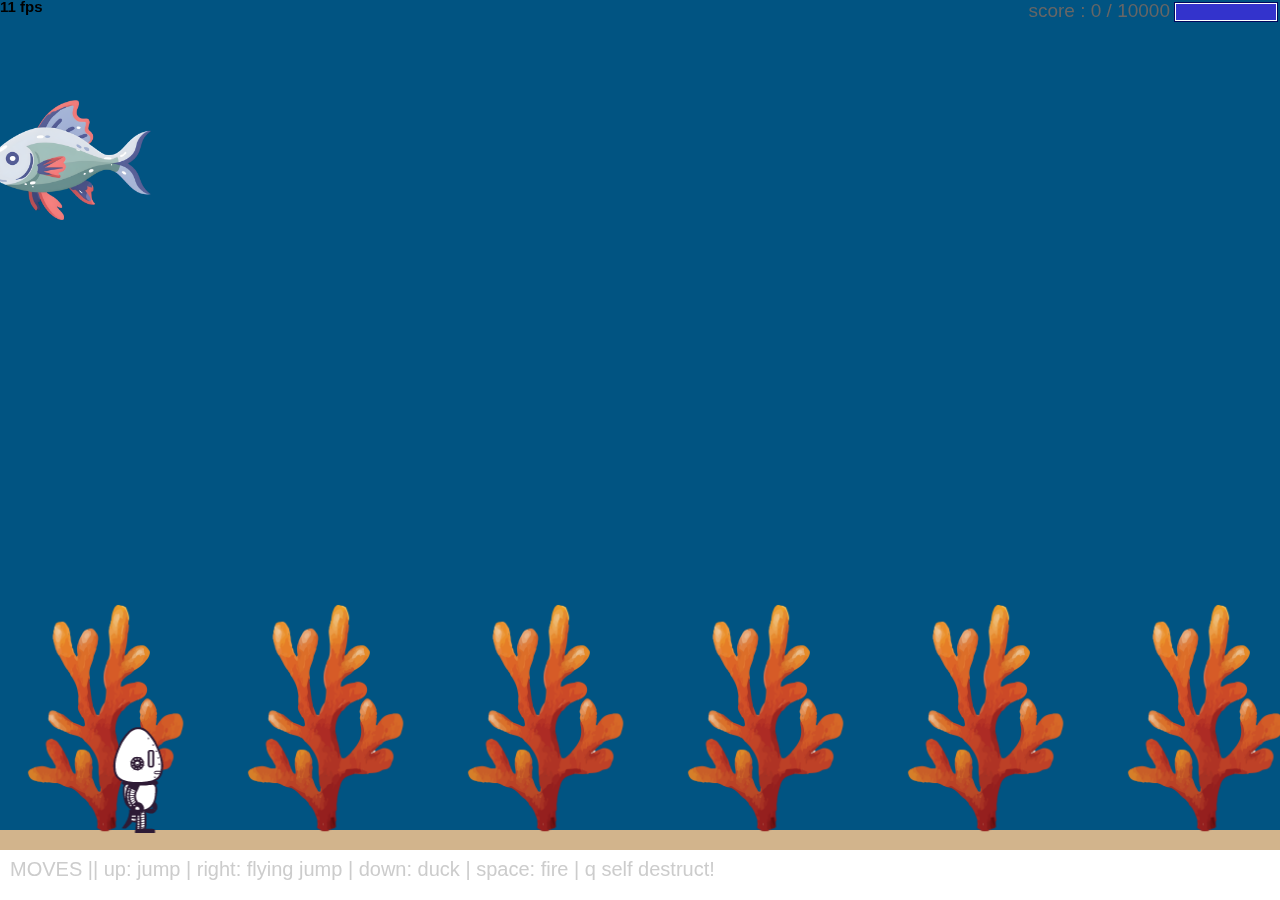
<file: runtime/index.html>
<!DOCTYPE html>
<html>
  <head>
    <meta charset="utf-8" />

    <title>Operation Spark || Runtime!</title>
    <meta name="description" content="Operation Spark Motion Poem" />
    <meta name="author" content="operationspark.org" />
    <meta name="viewport" content="width=device-width, initial-scale=1.0" />

    <link href="css/bootstrap.min.css" rel="stylesheet" media="screen" />
    <link href="css/style.css" rel="stylesheet" />

    <!-- all core CreateJS and 3rd party libraries are listed here: -->
    <script src="bower_components/lodash/lodash.min.js"></script>
    <script src="bower_components/bluebird/js/browser/bluebird.min.js"></script>
    <script src="js/lib/proton-1.0.0.min.js"></script>
    <script src="bower_components/easeljs/lib/easeljs-0.8.2.min.js"></script>
    <script src="bower_components/PreloadJS/lib/preloadjs-0.6.2.min.js"></script>
    <script src="bower_components/TweenJS/lib/tweenjs.min.js"></script>
    <script src="bower_components/SoundJS/lib/soundjs-0.6.2.min.js"></script>
    <script src="bower_components/opspark-draw/draw.js"></script>
    <script src="bower_components/racket/racket.js"></script>

    <!-- our app javascript code -->
    <script src="js/util/load.js"></script>
    <script src="js/util/spin.min.js"></script>
    <script src="js/util/point.js"></script>
    <script src="js/spritesheet.js"></script>
    <script src="js/world/rules.js"></script>
    <script src="js/particle/particleManager.js"></script>
    <script src="js/orb/orbManager.js"></script>
    <script src="js/projectile/projectileManager.js"></script>
    <script src="js/view/pacifier.js"></script>
    <script src="js/view/background.js"></script>
    <script src="js/view/ground.js"></script>
    <script src="js/view/hud.js"></script>
    <script src="js/player/halle.js"></script>
    <script src="js/player/playerManager.js"></script>
    <script src="js/opspark.js"></script>
    <script src="js/game.js"></script>
    <script src="js/init.js"></script>
    <script src="js/levelData.js"></script>
    <script src="js/runLevels.js"></script>

    <!--Load Additional Scripts Here-->
  </head>
  <body>
    <div id="main">
      <canvas id="canvas" width="500" height="500"></canvas>
    </div>
    <script id="index">
      (function () {
        "use strict";
        background(window);
        makeLevelData(window);
        runLevels(window);
        init(window);
      })();
    </script>
  </body>
</html>
</file>
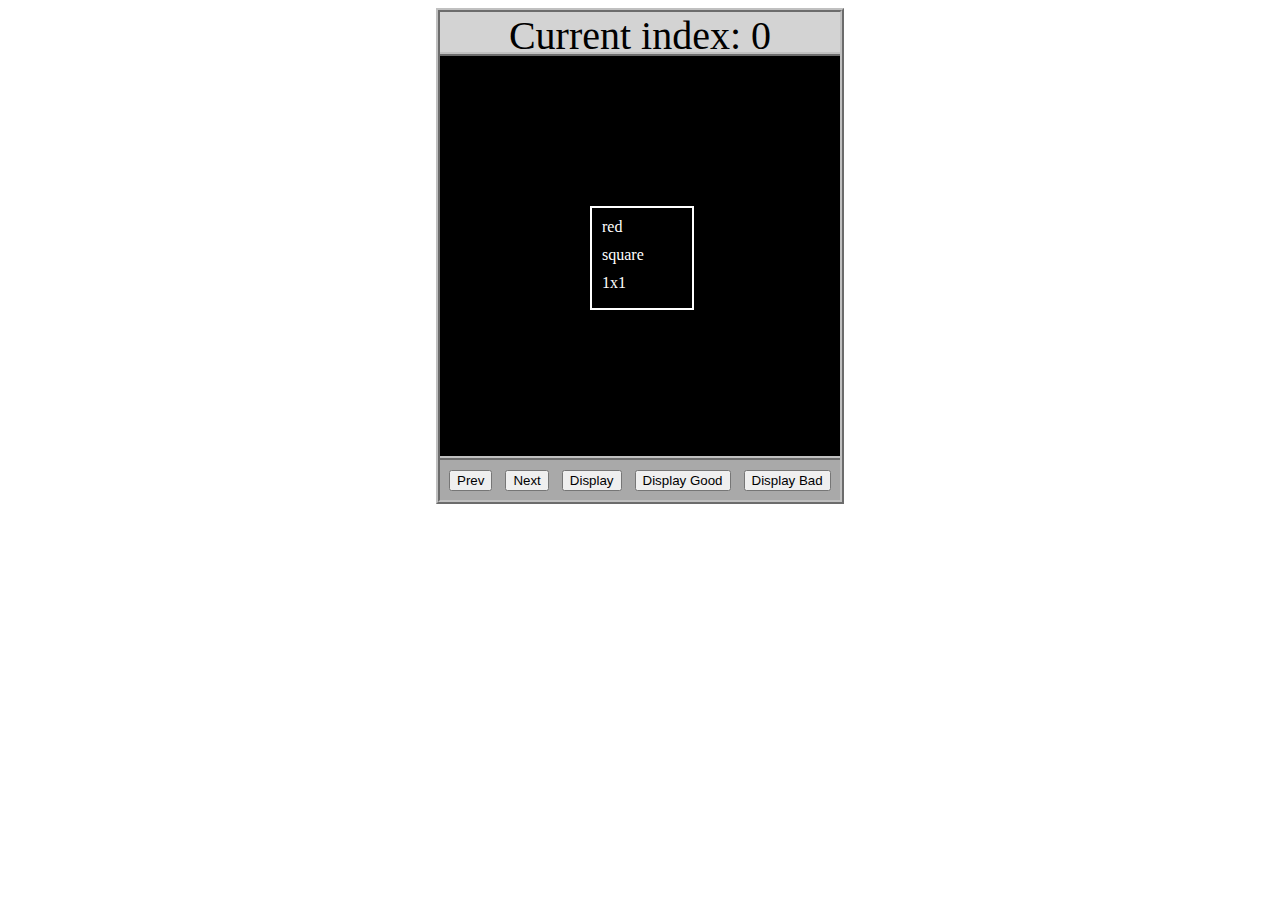
<file: asd-projects/data-shapes/index.html>
<!DOCTYPE html>
<html>
  <head>
    <meta charset="utf-8" />
    <meta name="viewport" content="width=device-width" />
    <title>Data Shapes</title>
    <link rel="stylesheet" href="index.css" />
    <script src="https://code.jquery.com/jquery-3.1.0.js"></script>
    <script src="index.js"></script>
  </head>
  <body>
    <div id="board">
      <div id="info-bar">Current index: 0</div>
      <div id="shape-container">
        <div id="shape"></div>
      </div>
      <div id="button-box">
        <button id="cycle-left">Prev</button>
        <button id="cycle-right">Next</button>
        <button id="execute1">Display</button>
        <button id="execute2">Display Good</button>
        <button id="execute3">Display Bad</button>
      </div>
    </div>
  </body>
</html>
</file>
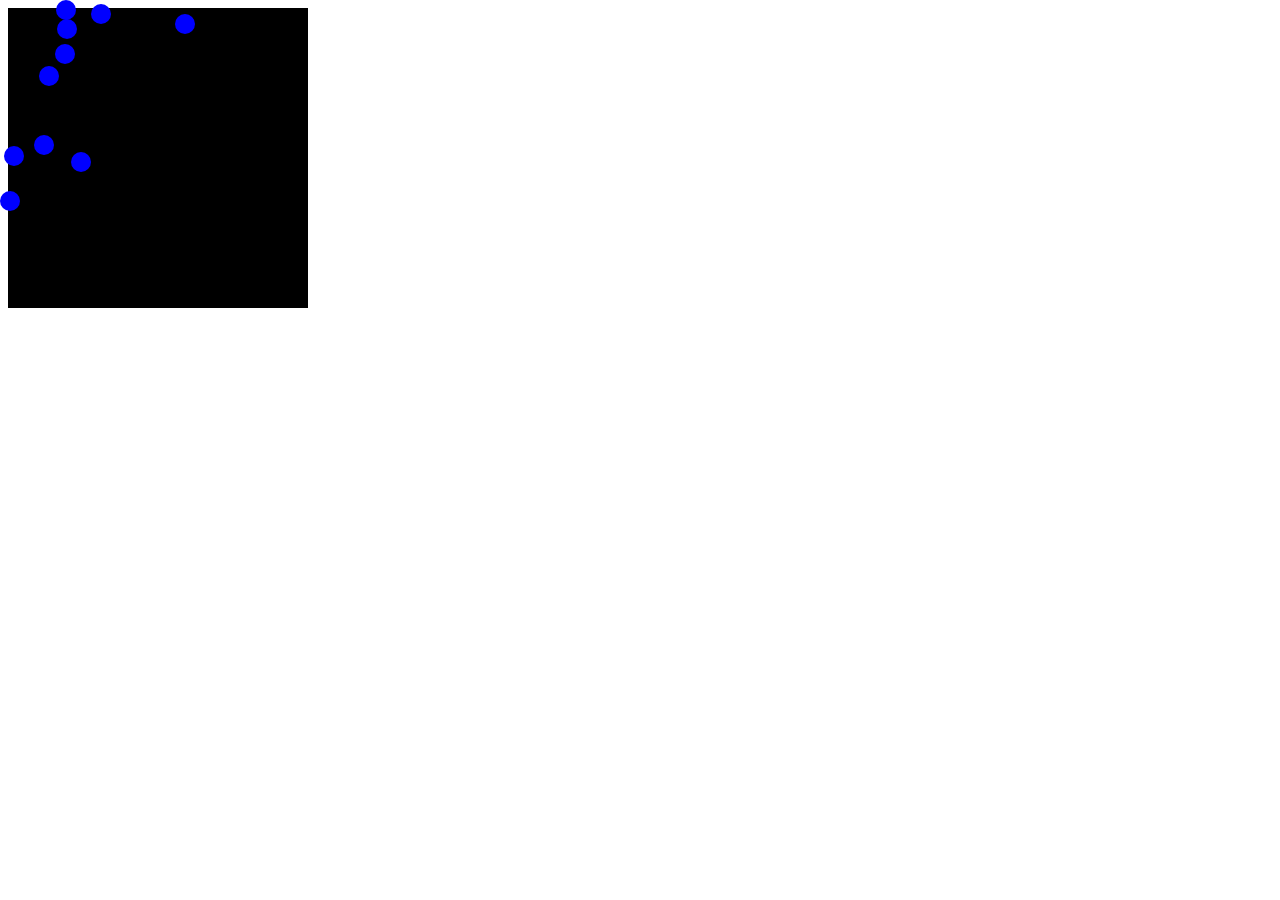
<file: asd-projects/debugging-exercise/index.html>
<!DOCTYPE html>
<html>
<head>
    <meta charset="utf-8">
    <meta name="viewport" content="width=device-width">
    <title>Debugger Exercise</title>
    <link rel="stylesheet" href="index.css">
    <script src="https://code.jquery.com/jquery-3.1.0.js"></script>
    <script src="index.js"></script>
</head>
<body>
    <div id="board">

    </div>
</body>
</html>
</file>
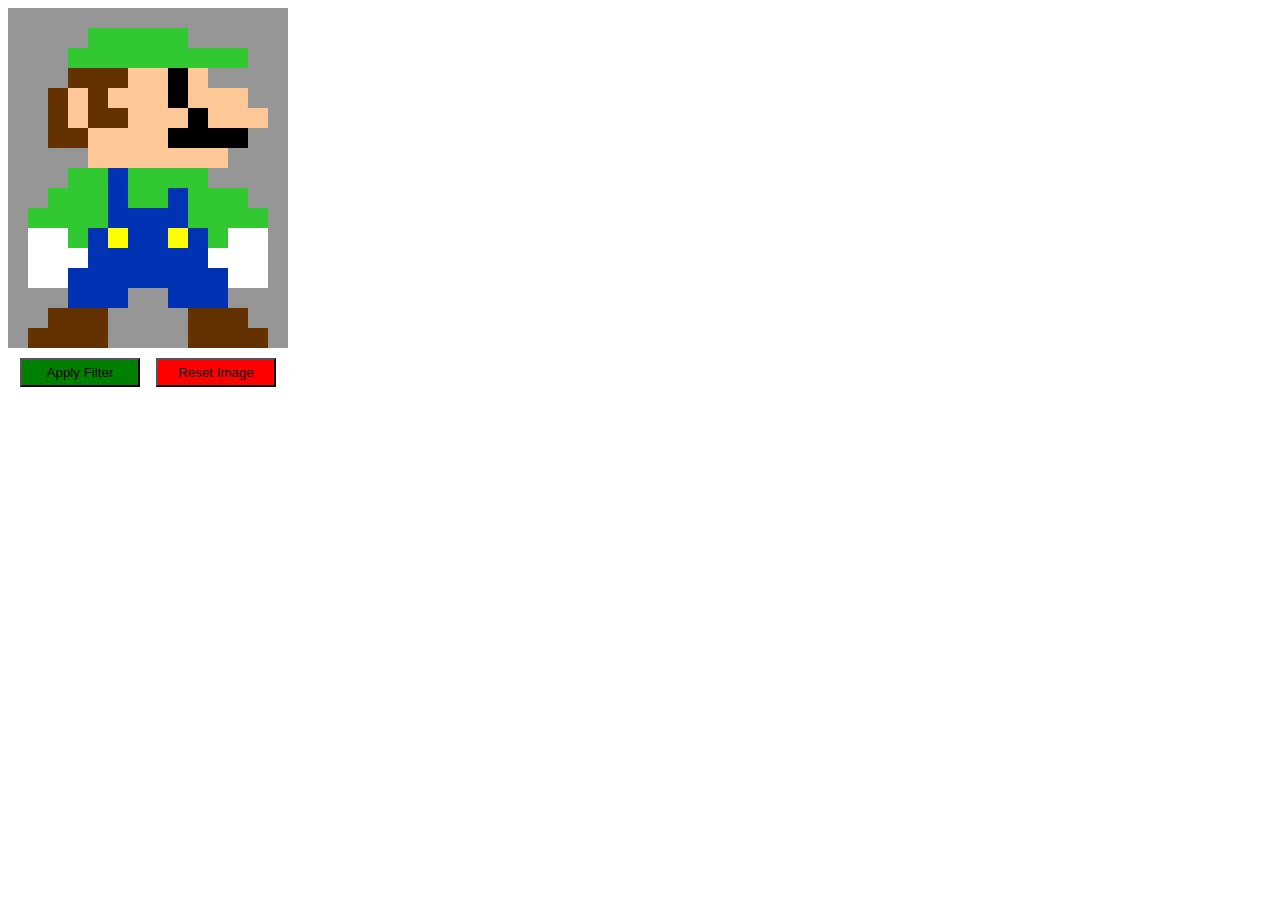
<file: asd-projects/image-filtering/index.html>
<!DOCTYPE html>
<html>
  <head>
    <script src="https://code.jquery.com/jquery-3.1.0.js"></script>
    <meta charset="utf-8" />
    <meta name="viewport" content="width=device-width" />
    <link rel="stylesheet" href="index.css" />
    <script src="image.js"></script>
    <script src="index.js"></script>
    <title>Image Filtering</title>
  </head>
  <body>
    <div id="display"></div>
    <div id="button-box">
      <button id="apply">Apply Filter</button>
      <button id="reset">Reset Image</button>
    </div>
  </body>
</html>
</file>
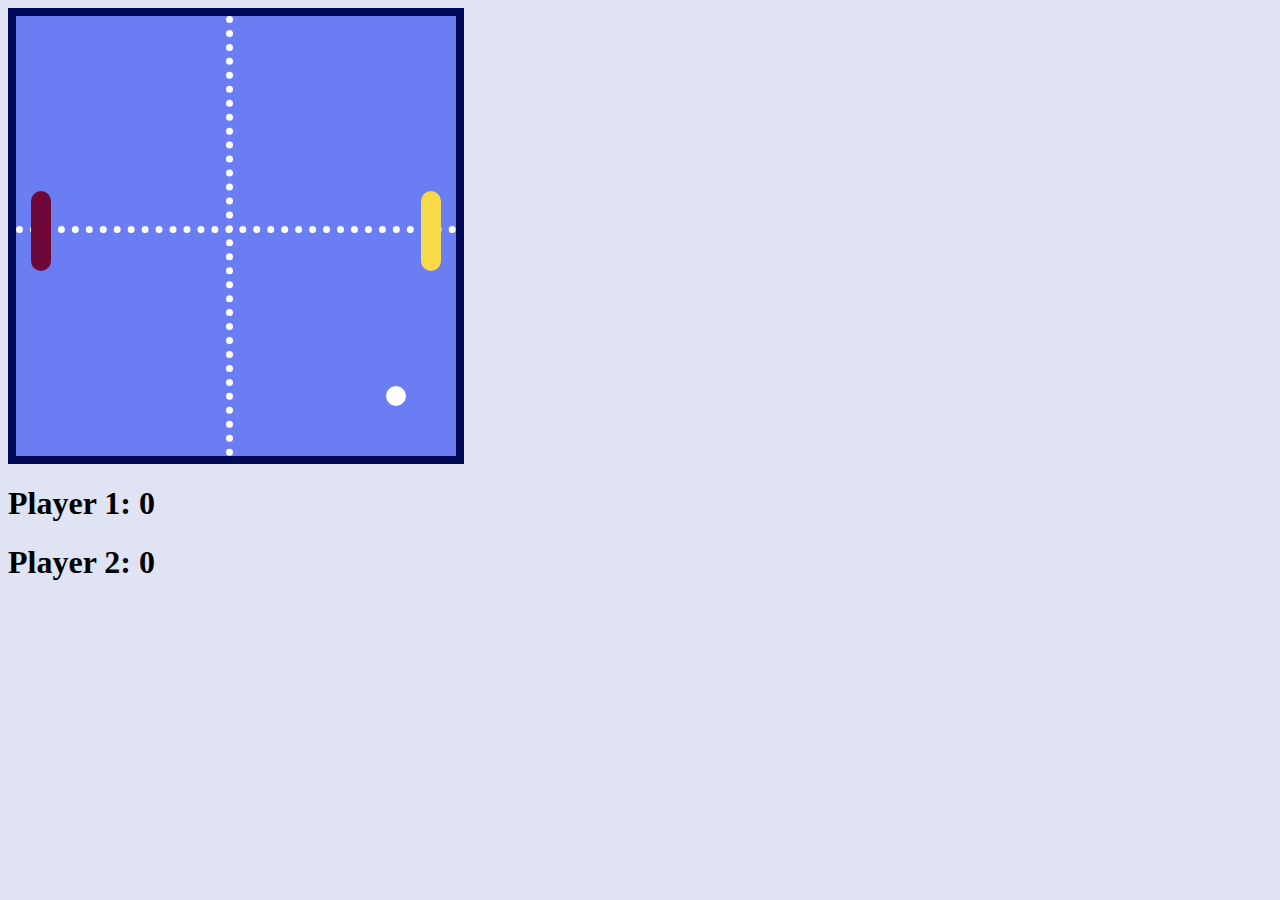
<file: asd-projects/pong/index.html>
<!DOCTYPE html>
<html>
  <head>
    <title>Title</title>
    <!-- Load CSS files -->
    <link rel="stylesheet" type="text/css" href="index.css">
    
    <!-- Load JavaScript files -->
    <script src="jquery.min.js"></script>
    <script src="index.js"></script>
  </head>
  
  <body>
    <div id='board'>
      <div id='line1'></div>
      <div id = "line2"></div>
      <div id ="leftPaddle"></div>
      <div id ="rightPaddle"></div>
      <div id ="ball"></div>
    </div>
    <h1 id ="score1"> Player 1: 0</h1>
    <h1 id ="score2"> Player 2: 0</h1>
    <h1 id = "winner"></h1>
  </body>
</html>
</file>
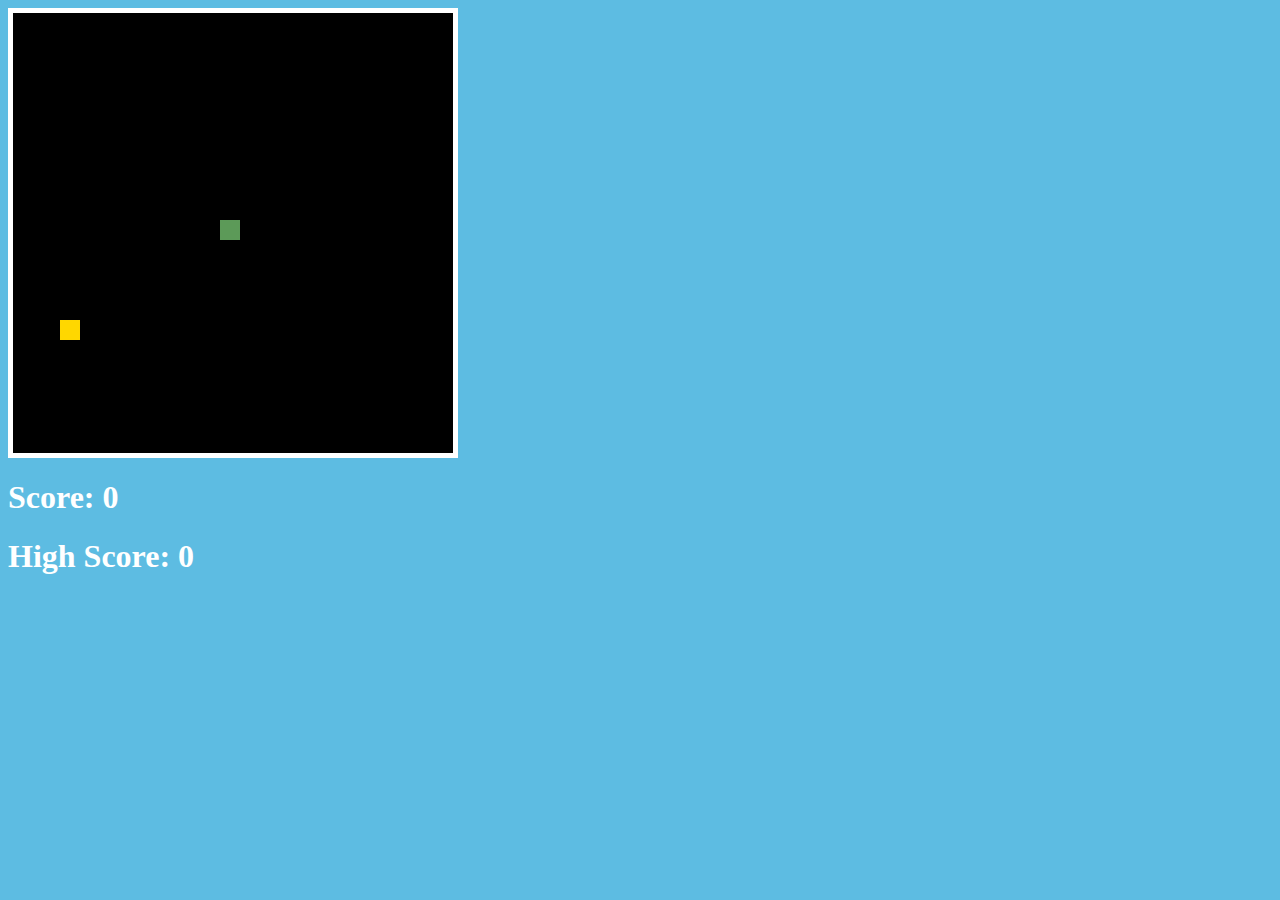
<file: asd-projects/snake/index.html>
<!DOCTYPE html>
<html>

  <head>
    <title>Snake</title>
    <!--Link jQuery and CSS here-->
    <link rel="stylesheet" type="text/css" href="index.css" />
    <script src="jquery.min.js"></script>
    
  </head>
  <body>
    <div id="board"></div>
    <h1 id="score">Score: 0</h1>
    <h1 id="highScore">High Score: 0</h1>
  </body>
  
  <!-- Link index.js here -->
  <script src="index.js"></script>
</html>
</file>
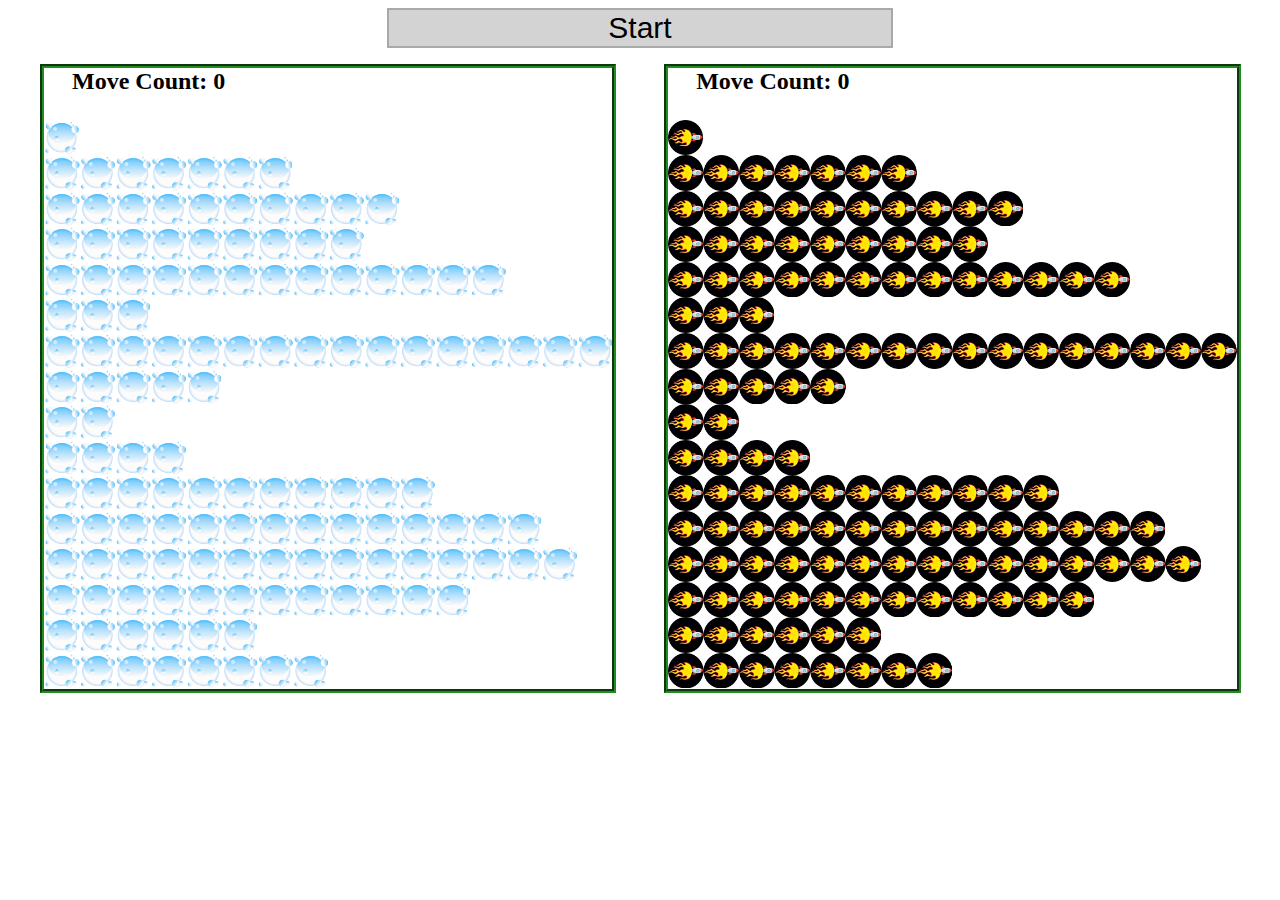
<file: asd-projects/sorting-exercise/index.html>
<!DOCTYPE html>
<html>
<head>
    <script src="https://code.jquery.com/jquery-3.1.0.js"></script>    
    <meta charset="utf-8">
    <meta name="viewport" content="width=device-width">
    <link rel="stylesheet" href="index.css">
    <script src="setup.js"></script>
    <script src="index.js"></script>
    <script src="run.js"></script>
    <title>Sorting</title>
</head>
<body>
    <div id="fullContainer">
        <div id="buttonContainer">
          <button id="goButton">Start</button>
        </div>
        <div id="sortContainer">
            <div class="subContainer" id="bubbleArea">
                <h2 id="bubbleCounter">Move Count: 0</h2>
                <div id="displayBubble">

                </div>
            </div>

            <div class="subContainer" id="quickArea">
                <h2 id="quickCounter">Move Count: 0</h2>
                <div id="displayQuick">

                </div>
            </div>
        </div>
    </div>
</body>
</html>
</file>
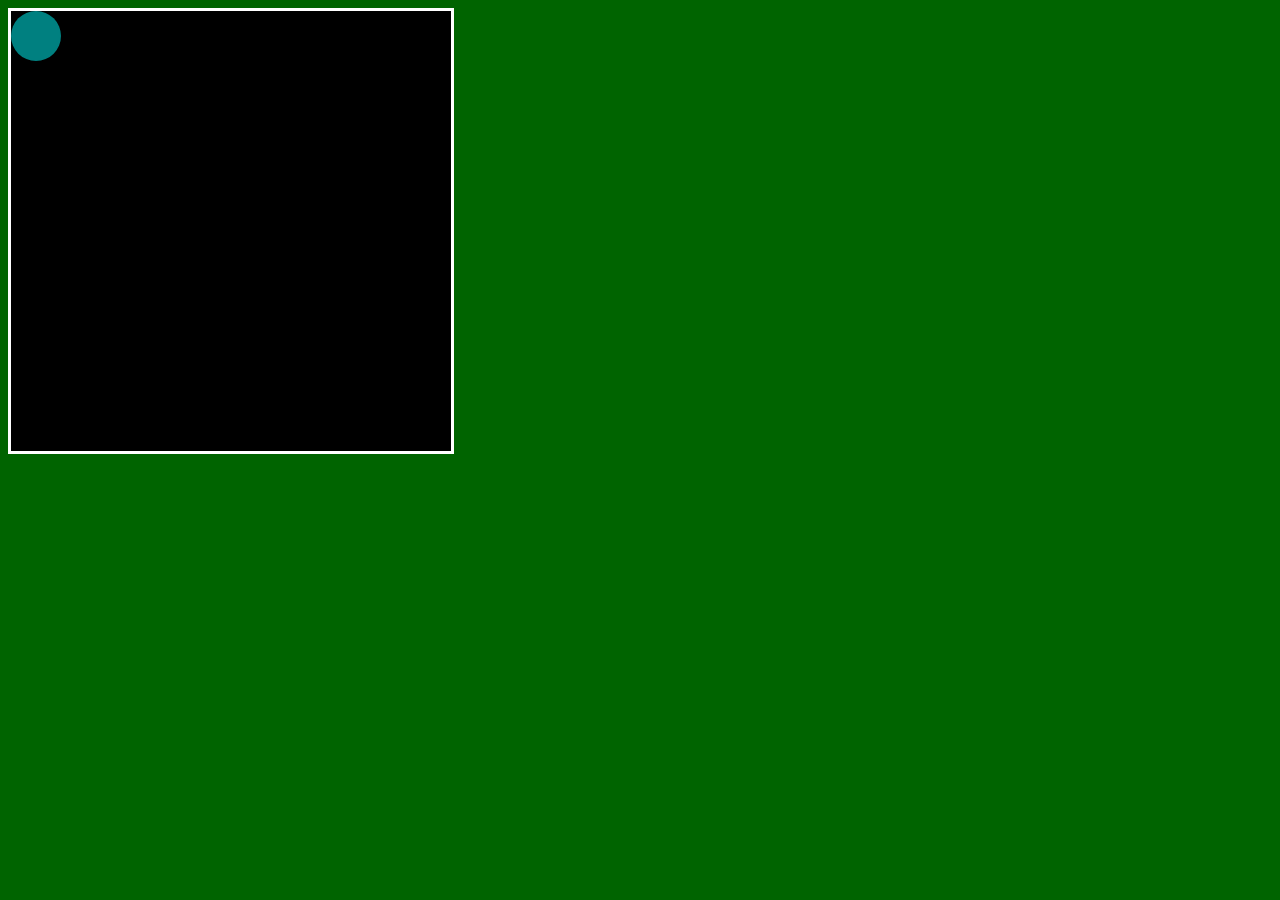
<file: asd-projects/walker/index.html>
<!DOCTYPE html>
<html>
  <head>
    <title>Title</title>
    <!-- Load CSS files -->
    <link rel="stylesheet" type="text/css" href="index.css">
    
    <!-- Load JavaScript files -->
    <script src="jquery.min.js"></script>
    <script src="index.js"></script>
  </head>
  
  <body>
    <div id='board'>
      <div id='walker'></div>
    </div>
  </body>
</html>
</file>
<file: runtime/css/style.css>
body, html {
    width: 100%;
    height: 100%;
    margin: 0;
    padding: 0;
    overflow: hidden;
    -moz-user-select: none;
    -webkit-user-select: none;
    -ms-user-select: none;
}
canvas {
    -moz-user-select: none;
    -webkit-user-select: none;
    -ms-user-select: none;
    position:absolute;
}
</file>
<file: asd-projects/data-shapes/index.css>
#board {
  width: 400px;
  margin: auto;
  border: silver ridge 4px;
}

#info-bar {
  width: 400px;
  height: 40px;
  background: lightgray;
  font-size: 40px;
  text-align: center;
}

#shape-container {
  width: 400px;
  height: 400px;
  background: black;
  border-top: silver ridge 4px;
  border-bottom: silver ridge 4px;
}

#button-box {
  width: 400px;
  height: 40px;
  background: darkgray;
}

#shape {
  color: white;
  width: 100px;
  height: 100px;
  position: relative;
  top: 150px;
  left: 150px;
  border: white solid 2px;
  display: block;
}

button {
  width: auto;
  height: auto;
  margin: auto;
  margin-top: 10px;
  margin-left: 9px;
}

p {
  margin: 10px;
}
</file>
<file: asd-projects/debugging-exercise/index.css>
#board {
    background: black;
    width: 300px;
    height: 300px;
    left: 0px;
    top: 0px;
}


.circle {
    background: blue;
    width: 20px;
    height: 20px;
    border-radius: 10px;
    position: absolute;
}
</file>
<file: asd-projects/image-filtering/index.css>
.square {
  width: 20px;
  height: 20px;
  position: absolute;
}

body > div {
  position: relative;
}

#button-box {
  position: relative;
  top: 350px;
}

button {
  width: 120px;
  padding: 5px;
  margin-left: 12px;
}

#apply {
  background: green;
}

#reset {
  background: red;
}
</file>
<file: asd-projects/pong/index.css>
body {
  background-color: rgb(223, 227, 243);
}

#board {
  width: 440px;
  height: 440px;
  border: 8px solid rgb(0, 10, 87);
  background-color: rgb(107, 125, 243);
  position: relative;
}

#line1 {
  border: none;
  border-right: 7px dotted rgb(255, 255, 255);
  height: 440px;
  position: absolute;
  left: 210px; /* Uncomment if you want to set a "starting" position */
  top: 0px;   /* Uncomment if you want to set a "starting" position */

}

#line2 {
  border: none;
  border-top: 7px dotted rgb(255, 255, 255);
  width: 440px;
  position: absolute;
  top: 210px;   

}

#score1, #score2{
  color : black;
  font-family : 'Franklin Gothic Medium', Cochin, Georgia, Times, 'Times New Roman', serif ;
}

#ball{
  position: absolute;
  background-color: white;
  width: 20px;
  height: 20px;
  border-radius: 10px;
  left: 150px;
  top: 150px;
}

#leftPaddle{
  position: absolute;
  background-color: rgb(110, 8, 56);
  width: 20px;
  height: 80px;
  border-radius: 10px;
  top: 175px;
  left: 15px;
}

#rightPaddle{
  position: absolute;
  background-color: rgb(247, 218, 71);
  width: 20px;
  height: 80px;
  border-radius: 10px;
  top: 175px;
  left: 405px;
}
</file>
<file: asd-projects/snake/index.css>
body {
  background-color: rgba(88, 186, 225, 0.97);
}

#board {
  width: 440px;
  height: 440px;
  border: 5px solid white;
  background-color: black;
}

#score, #highScore {
  color: white;
}

.snake, .apple {
  display: block;
  width: 20px;
  height: 20px;
  position: absolute;
  user-select: none;
}

.snake {
  background-color: rgb(56, 96, 56);
  z-index: 2;
}

#snake-head {
  background-color: rgb(92, 154, 88);
}

.apple {
  background-color: gold;
  z-index: 1;
}
</file>
<file: asd-projects/sorting-exercise/index.css>
#fullContainer {
    width:100%;
}
#buttonContainer {
    margin:auto;
    width: 40%;
}
#goButton {
    margin: auto;
    width: 100%;
    border: 2px darkgray double;
    background: lightgray;
    font-size: 30px;
}
#sortContainer {
    display: table;
    margin: 0 auto;
    width: 100%;
}
.subContainer {
    display: inline-block;
    width:45%;
    border: 4px forestgreen groove;
    margin-top: 1.25%;
}
#bubbleArea {
    margin-left: 2.5%;
}
#quickArea {
    margin-left: 3.75%;
}
.subContainer > h2 {
    margin-left: 5%;
    height: 32px;
    margin-top: 0;
}
.sortElement {
    background-position: center;
    background-repeat: repeat-x;
    position: absolute;
    left: 0px;
    margin: 0;
    padding: 0;
}
.subContainer > div {
    position: relative;
}
.bubbleElement {
    background: url('img/bubble.png');
    /*border: 2px aqua ridge;*/
}
.quickElement {
    background: url('img/quick.png');
    /*border: 2px firebrick ridge;*/
}
</file>
<file: asd-projects/walker/index.css>
body {
  background-color: darkgreen;
}

#board {
  width: 440px;
  height: 440px;
  border: 3px solid white;
  background-color: black;
  position: relative;
}

#walker {
  background-color: teal;
  width: 50px;
  height: 50px;
  position: absolute;
  border-radius: 50px;
/*   left: 100px; */  /* Uncomment if you want to set a "starting" position */
/*   top: 100px;  */  /* Uncomment if you want to set a "starting" position */
}
</file>
